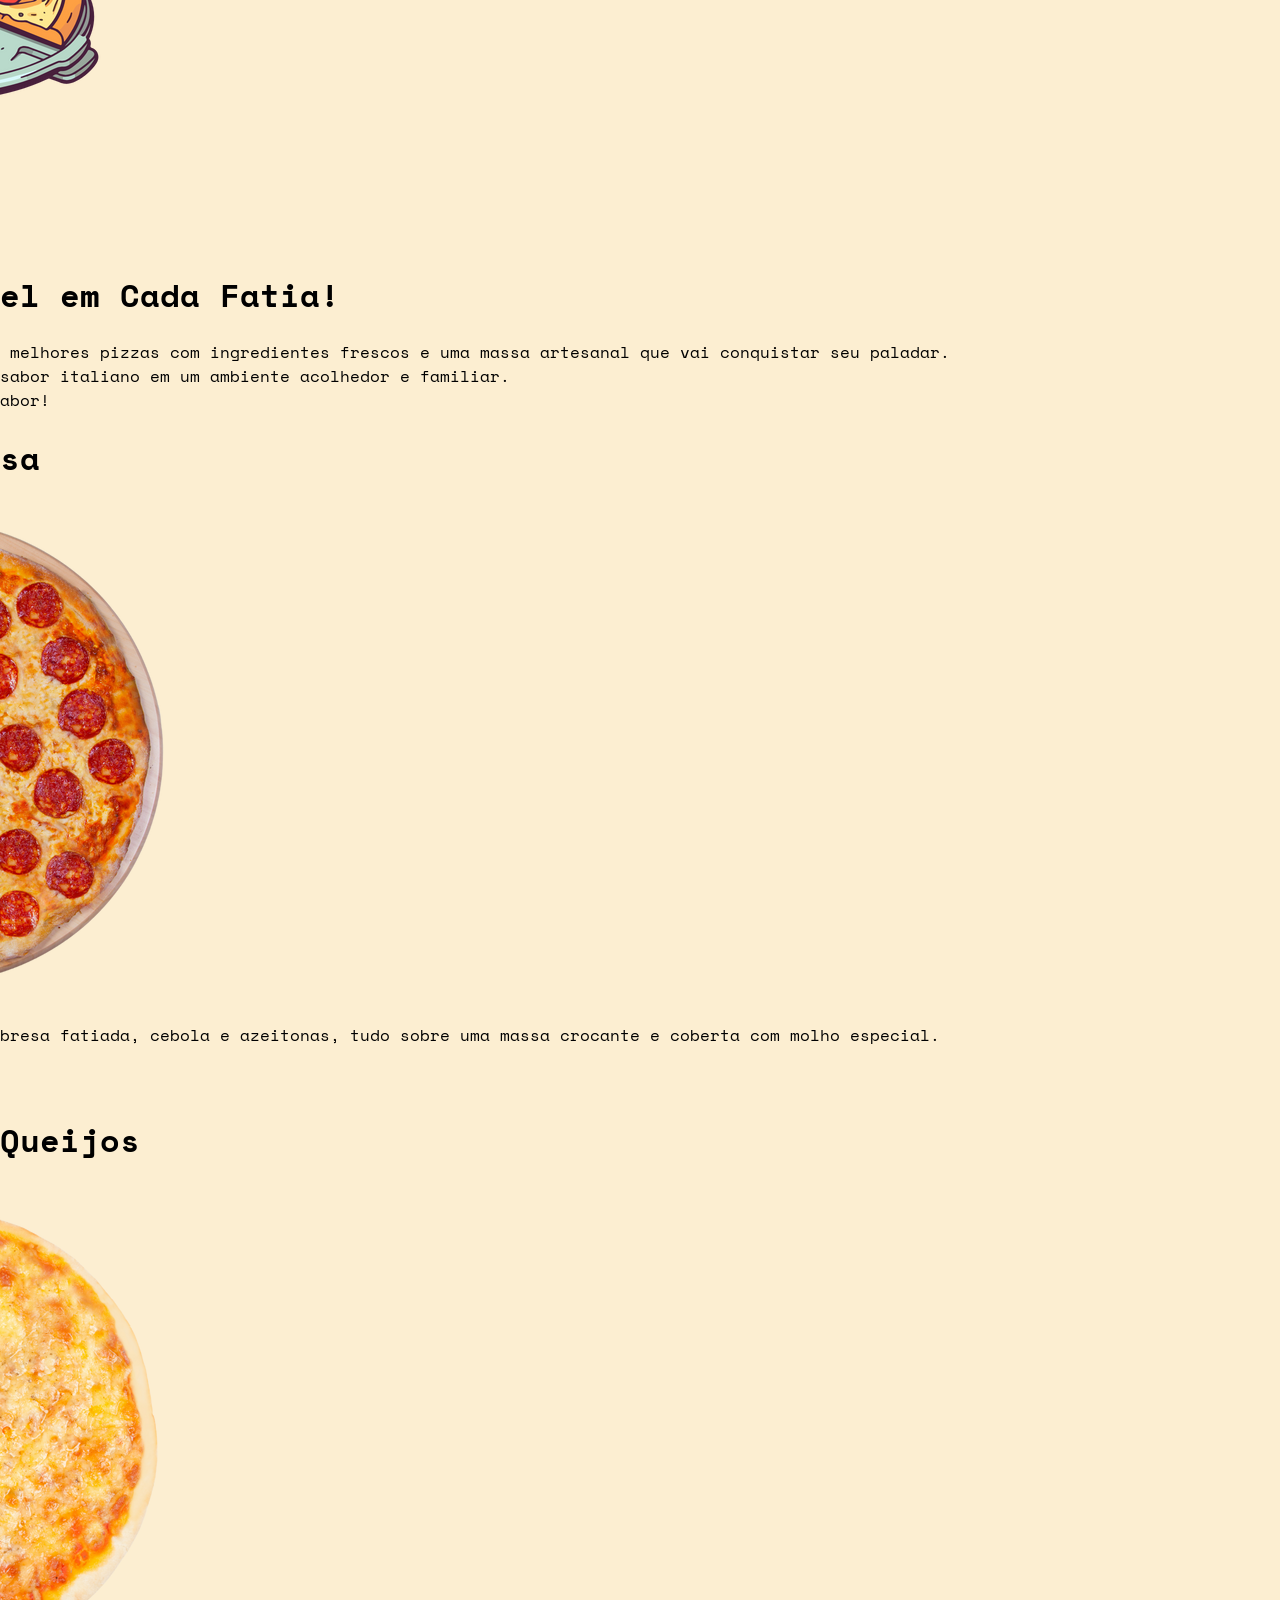
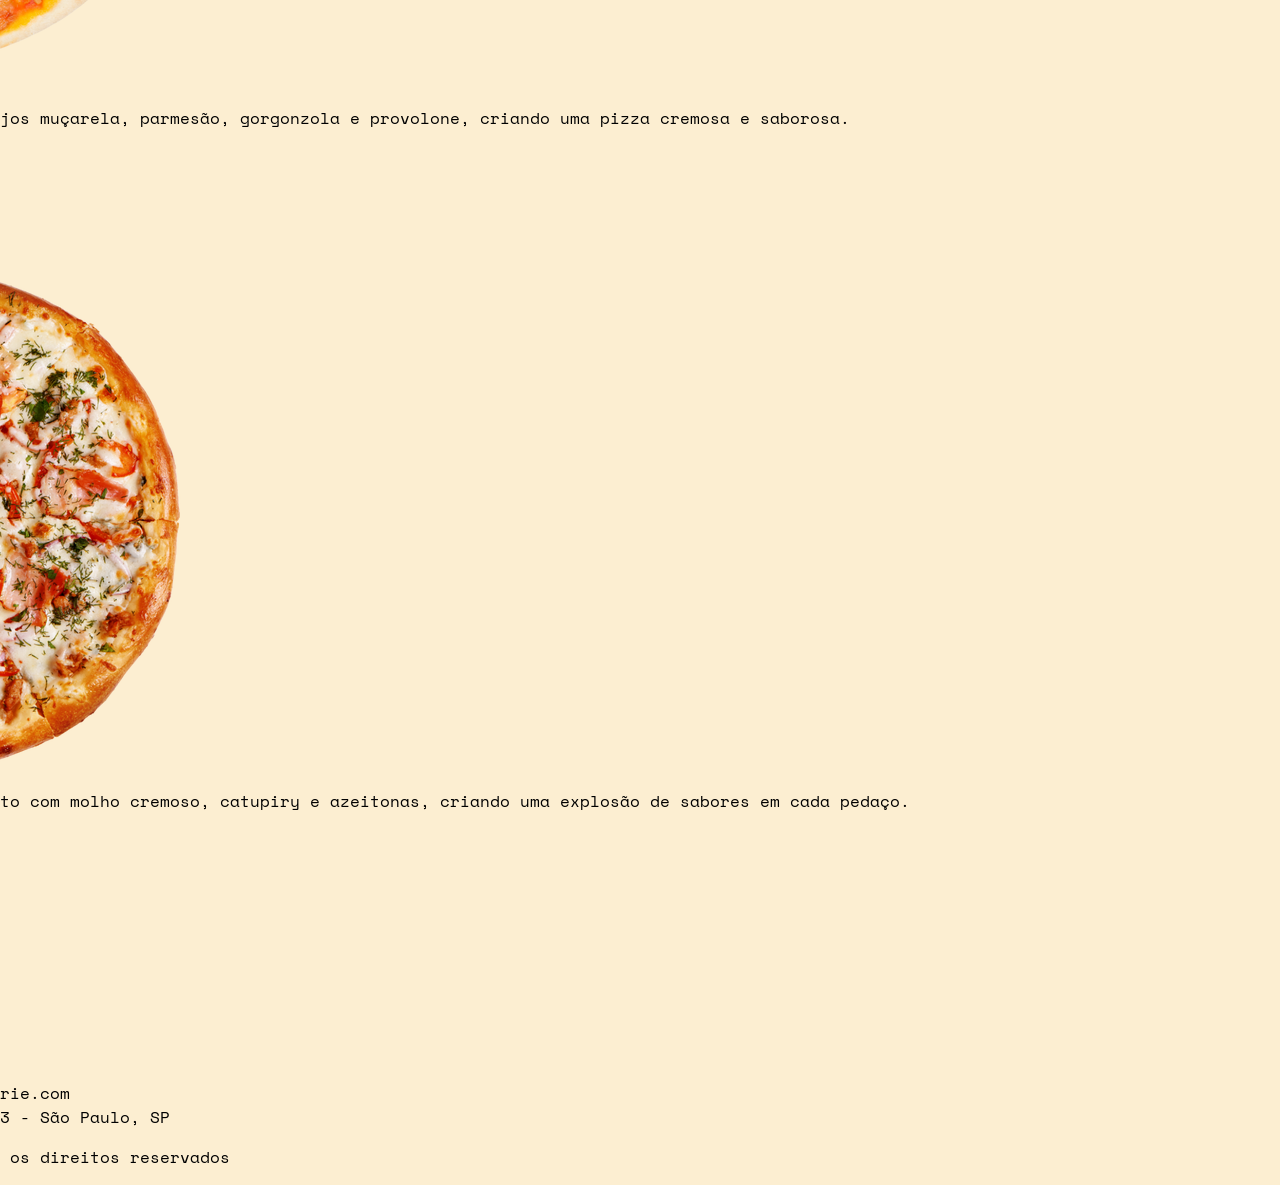
<file: index.html>
<!DOCTYPE html>
<html lang="pt-BR">

<head>
    <meta charset="UTF-8">
    <meta name="viewport" content="width=device-width, initial-scale=1.0">
    <title>Pizzaria Barbieri</title>

    <!-- Fontes Space Mono -->
    <link rel="preconnect" href="https://fonts.googleapis.com">
    <link rel="preconnect" href="https://fonts.gstatic.com" crossorigin>
    <link href="https://fonts.googleapis.com/css2?family=Space+Mono:ital,wght@0,400;0,700;1,400;1,700&display=swap"
        rel="stylesheet">

    <!-- Fontes Lexend -->
    <link rel="preconnect" href="https://fonts.googleapis.com">
    <link rel="preconnect" href="https://fonts.gstatic.com" crossorigin>
    <link href="https://fonts.googleapis.com/css2?family=Lexend:wght@100..900&display=swap" rel="stylesheet">


    <!-- CSS -->
    <link rel="stylesheet" href="./css/styles.css">
</head>

<body>

    <header class="header">
        <div class="itensHeader">
            <a href="./index.html">
            <img alt="logo-main" src="./imagens/logo-pizzaria2.png">
            </a>
            <div class="botoes">
                <a href="./loginC.html" class="login">Login</a>
                <a href="./cadastroC.html" class="cadastro">Cadastro</a>
            </div>
        </div>
    </header>

    <div class="container">
        <img alt="primeira-img" src="./imagens/primeira-img.png">

        <div class="pequena-pizza">
            <img alt="pequena-pizza" src="./imagens/pequena-pizza.png">
        </div>

        <div class="infos">
            <h1>Sabor Incomparável em Cada Fatia!</h1>
            <p>Na nossa pizzaria, preparamos as melhores pizzas com ingredientes frescos e uma massa artesanal que vai
                conquistar seu paladar. <br> 
                Venha experimentar o verdadeiro sabor italiano em um ambiente acolhedor e
                familiar.<br> 
                Cada mordida é uma explosão de sabor!<br>
            </p>
        </div>

        <div class="tipos-pizza">
            <div class="pizza1">
                <h1>Pizza de Calabresa</h1>
                <img alt="calabrsa" src="./imagens/calabresa.png">
                <div class="pizza-">
                    <p>
                        Uma deliciosa combinação de calabresa
                        fatiada, cebola e azeitonas, tudo
                        sobre uma massa crocante e coberta
                        com molho especial. <br><br>R$ 55,90

                    </p>
                </div>
            </div>

            <div class="pizza2">
                <h1>Pizza de Quatro-Queijos</h1>
                <img alt="calabrsa" src="./imagens/quatro-queijos.png">
                <div class="pizza-">
                    <p>
                        Uma mistura irresistível de queijos muçarela, 
                        parmesão, gorgonzola e provolone, 
                        criando uma pizza cremosa e saborosa.<br><br>R$ 54,90
                    </p>
                </div>
            </div>

            <div class="pizza3">
                <h1>Pizza de Frango</h1>
                <img alt="calabrsa" src="./imagens/frango.png">
                <div class="pizza-">
                    <p>
                        Frango desfiado temperado, coberto com molho cremoso, 
                        catupiry e azeitonas, criando uma explosão de 
                        sabores em cada pedaço.<br><br>R$ 56,90
                    </p>
                </div>
            </div>
        </div>

        <div class="cadastro-pizza">

            <div class="cPizza">
            <button onclick="abrirPopupCadastro()">Cadastre uma Pizza!</button>
            </div>

            

        </div>


        <footer class="rodape">
            <div class="containerR">
              <div class="infoR">
                <h3>Pizzaria Barbieri</h3>
                <p>O melhor sabor em cada fatia!</p>
              </div>
              <div class="contatoR">
                <h4>Contato</h4>
                <ul>
                  <li>Telefone: (11) 1234-5678    </li>
                  <li>Email: contato@pizzariabarberie.com    </li>
                  <li>Endereço: Rua das Pizzas, 123 - São Paulo, SP   </li>
                </ul>
              </div>
            <div class="copyrightR">
              <p>&copy; 2025 Pizzaria Barbieri - Todos os direitos reservados</p>
            </div>
          </footer>
    </div>

    <script src="js/cadastropizza.js"></script>
</body>
</html>
</file>
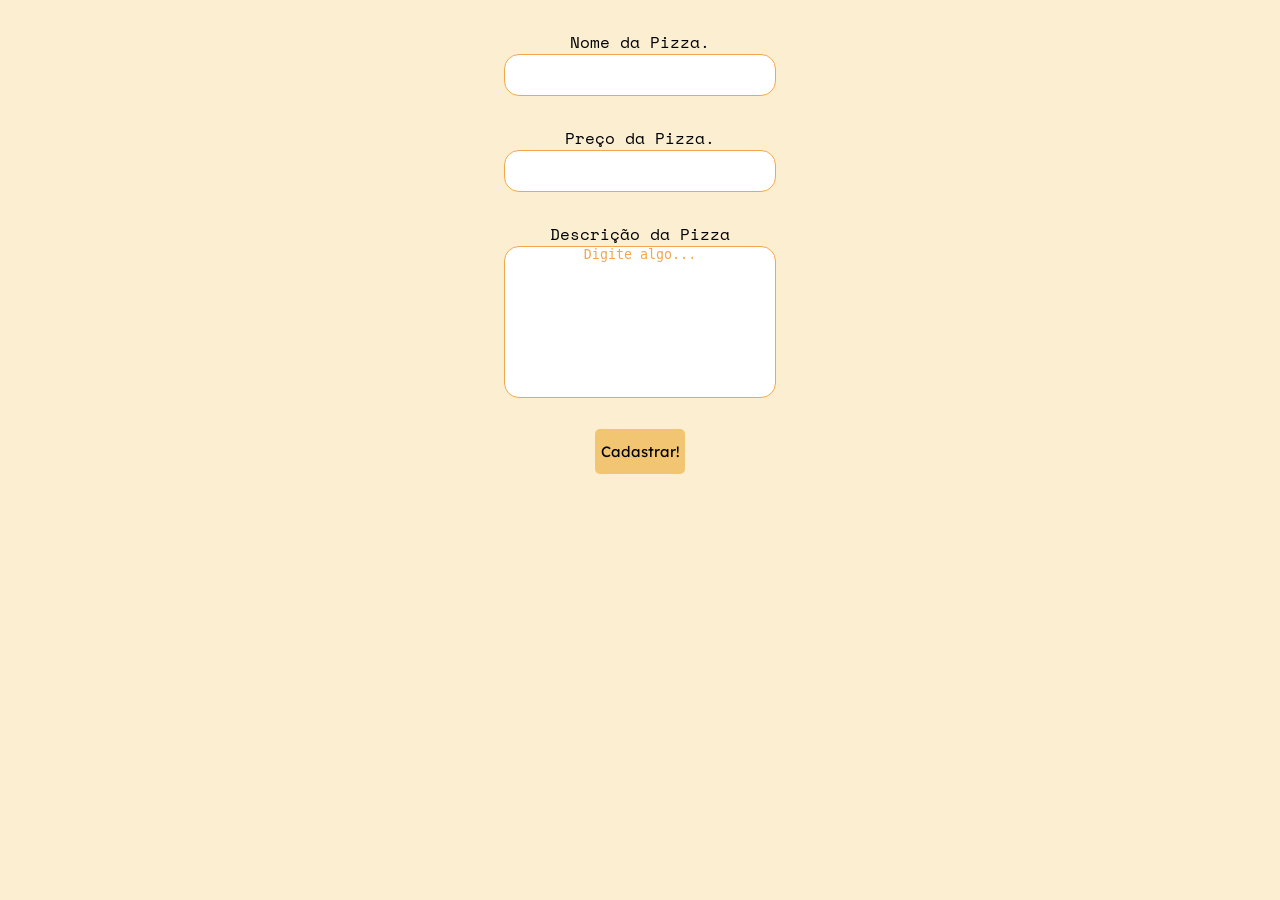
<file: cadastroP.html>
<!DOCTYPE html>
<html lang="pt-BR">

<head>
    <meta charset="UTF-8">
    <meta name="viewport" content="width=device-width, initial-scale=1.0">
    <title>Cadastro Barbieri</title>

    <!-- Fontes Space Mono -->
    <link rel="preconnect" href="https://fonts.googleapis.com">
    <link rel="preconnect" href="https://fonts.gstatic.com" crossorigin>
    <link href="https://fonts.googleapis.com/css2?family=Space+Mono:ital,wght@0,400;0,700;1,400;1,700&display=swap"
        rel="stylesheet">

    <!-- Fontes Lexend -->
    <link rel="preconnect" href="https://fonts.googleapis.com">
    <link rel="preconnect" href="https://fonts.gstatic.com" crossorigin>
    <link href="https://fonts.googleapis.com/css2?family=Lexend:wght@100..900&display=swap" rel="stylesheet">


    <!-- CSS -->
    <link rel="stylesheet" href="./css/cadastroP.css">
</head>

<body>

    <div class="container">


        <div class="forms">
            <form>
                    <div class="nome">
                        <p>Nome da Pizza.</p>
                        <input type="text" required>
                    </div>

                    <div class="preco">
                        <p>Preço da Pizza.</p>
                        <input type="text" required>
                    </div>

                    <div class="descrição">
                        <p>Descrição da Pizza</p>
                         <textarea class="text" placeholder="Digite algo..." required></textarea>
                    </div>

        </div>

            <input class="continua" type="submit" value="Cadastrar!">

        </form>        


    </div>





</body>
</html>
</file>
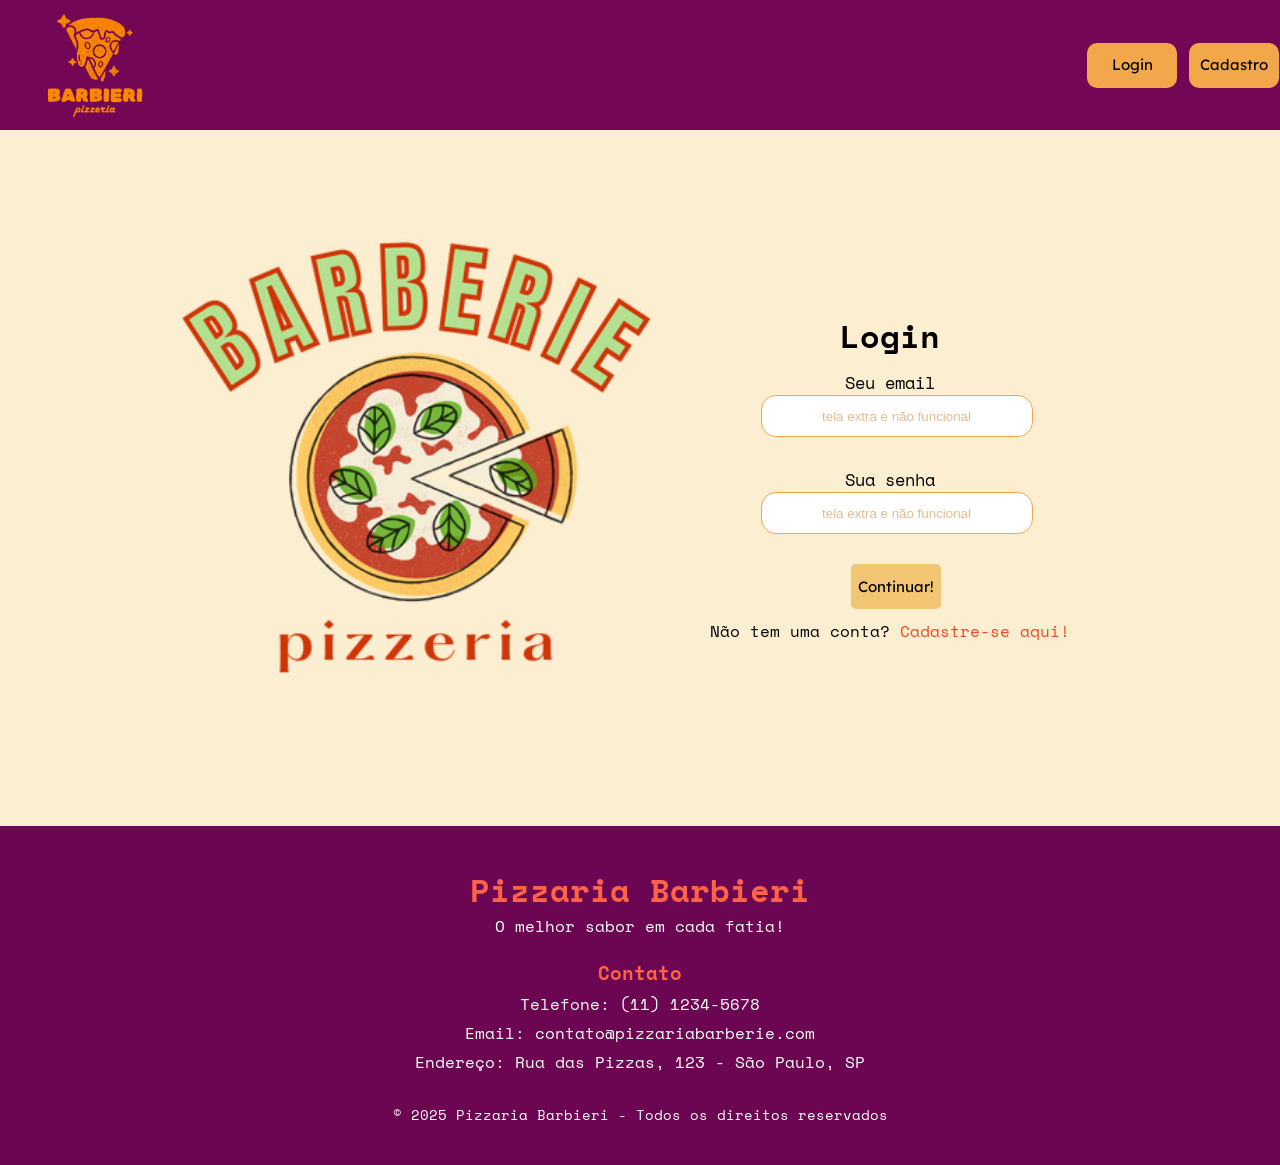
<file: loginC.html>
<!DOCTYPE html>
<html lang="pt-BR">

<head>
    <meta charset="UTF-8">
    <meta name="viewport" content="width=device-width, initial-scale=1.0">
    <title>Cadastro Barbieri</title>

    <!-- Fontes Space Mono -->
    <link rel="preconnect" href="https://fonts.googleapis.com">
    <link rel="preconnect" href="https://fonts.gstatic.com" crossorigin>
    <link href="https://fonts.googleapis.com/css2?family=Space+Mono:ital,wght@0,400;0,700;1,400;1,700&display=swap"
        rel="stylesheet">

    <!-- Fontes Lexend -->
    <link rel="preconnect" href="https://fonts.googleapis.com">
    <link rel="preconnect" href="https://fonts.gstatic.com" crossorigin>
    <link href="https://fonts.googleapis.com/css2?family=Lexend:wght@100..900&display=swap" rel="stylesheet">


    <!-- CSS -->
    <link rel="stylesheet" href="./css/loginC.css">
</head>

<body>

    <header class="header">
        <div class="itensHeader">
            <a href="./index.html">
                <img alt="logo-main" src="./imagens/logo-pizzaria2.png">
            </a>
            <div class="botoes">
                <a href="./loginC.html" class="login">Login</a>
                <a href="./cadastroC.html" class="cadastro">Cadastro</a>
            </div>
        </div>
    </header>
    
    <div class="container">

        <img alt="logo" src="./imagens/logo-pizzaria.png">

        <div class="forms">
            <h1>Login</h1>
            <form action="./loginC.html" method="POST">

            <div class="emailL">
                <p>Seu email</p>
                <input type="email" placeholder="tela extra e não funcional" required>
            </div>

            <div class="senhaL">
                <p>Sua senha</p>
                <input type="password" placeholder="tela extra e não funcional" required>
            </div>

            <input class="continua" type="submit" value="Continuar!">

            </form>

            <div class="nao-tem">
                <p class="tem-login">Não tem uma conta? <a href="./cadastroC.html">Cadastre-se aqui!</a></p>
            </div>

        </div>


    </div>





    <footer class="rodape">
        <div class="containerR">
            <div class="infoR">
                <h3>Pizzaria Barbieri</h3>
                <p>O melhor sabor em cada fatia!</p>
            </div>
            <div class="contatoR">
                <h4>Contato</h4>
                <ul>
                    <li>Telefone: (11) 1234-5678 </li>
                    <li>Email: contato@pizzariabarberie.com </li>
                    <li>Endereço: Rua das Pizzas, 123 - São Paulo, SP </li>
                </ul>
            </div>
            <div class="copyrightR">
                <p>&copy; 2025 Pizzaria Barbieri - Todos os direitos reservados</p>
            </div>
    </footer>

</body>
</html>
</file>
<file: css/styles.css>
body {
    background-color:#fceed1;
    display: flex;
    justify-content: center;
    align-items: center;
    flex-direction: column;
    height: 100vh;
    font-family: 'Space Mono', sans-serif;
}

.principal {
    text-align: center;
    width: 350px;
}

.principal img{
    width: 300px;
}

.campo-nome input{
    border-radius: 40px;
}

.idade input{
    border-radius: 30px;
}

.email input{
    border-radius: 30px;
}

.
</file>
<file: css/cadastroP.css>
*{
    margin: 0;
    padding: 0;
}

/* Body */
body{
    background-color:#fceed1;
    font-family: 'Space Mono', serif;
}

.container {
    display: flex;
    position: relative;
    text-align: center;
    align-items: center;
    justify-content: center;
    flex-direction: column;
}

.forms{
  display: flex;
  align-items: center;
  justify-content: center;
  position: relative;
  top: 30px;
}

.forms input{
  width: 270px;
  height: 40px;
  border: 1px solid #F2A74B;
  background-color: white;
  border-radius: 15px;
  margin-bottom: 30px;
  text-align: center;
  color: #F2A74B;
}

.text{
  width: 270px;
  height: 150px;
  border: 1px solid #F2A74B;
  background-color: white;
  border-radius: 15px;
  margin-bottom: 30px;
  text-align: center;
  color: #F2A74B;
}

textarea{
  resize: none;
}

textarea::placeholder{
  align-items: center;
  justify-content: center;
  color: #F2A74B;
}

.forms input:hover,
.text:hover{
    background-color: whitesmoke;
    border-color: #9c692a;
}
.forms input:focus,
.text:focus{
    caret-color: #F2A74B;
    border-color: #9c692a;
}

.forms .img input{
  border: 1px solid #F2A74B;
  width: 285px;
  height: 20px;
  background-color: white;
  border-radius: 15px;
  margin-bottom: 30px;
  text-align: center;
  color: #F2A74B;
  cursor: pointer;
}

.tipo select{
  width: 100px;
  height: 40px;
  border: 1px solid #F2A74B;
  background-color: white;
  border-radius: 15px;
  margin-bottom: 30px;
  text-align: center;
  color: #F2A74B;
}

.continua
{
    font-family: 'Lexend', serif;
    font-size: 15px;
    height: 45px;
    width: 90px;
    background-color: #F2C572;
    color: black;
    text-align: center;
    line-height: 43px;
    border: none;
    cursor: pointer;
    border-radius: 5px;
    align-items: center;
    justify-content: center;
    position: relative;
    top: 25px;
}
</file>
<file: css/loginC.css>
*{
    margin: 0;
    padding: 0;
}


/* Header */
header {
    background-color: #730756;
    height: 130px;
}
.itensHeader{
    position: relative;
    display: flex;
    flex-direction: row;
}
header img{
    width: 170px;
    display: flex;
    position: relative;
    bottom: 18px;
    left: 10px;
}
.botoes{
    position: absolute;
    display: flex;
    left: 84%;
    top: 45px;
    align-items: center;
    justify-content: center;
    height: 40px;
}
.botoes .login,
.botoes .cadastro{
    font-family: 'Lexend', serif;
    font-size: 15px;
    text-decoration: none;
    height: 45px;
    width: 90px;
    margin-left: 12px;
    border-radius: 10px;
    background-color: #F2A74B;
    color: black;
    text-align: center;
    line-height: 43px;
    border: none;
    cursor: pointer;
}
.botoes .login:hover,
.botoes .cadastro:hover{
    background-color: #ee9229;
    color: black;
}   
.botoes .login:active,
.botoes .cadastro:active{
    color: white;
    background-color: #720b31;
}
/* Fim Header */

/* Body */
body{
    background-color:#fceed1;
    font-family: 'Space Mono', serif;
    display: flex;
    flex-direction: column;
}

.container {
    display: flex;
    position: relative;
    text-align: center;
    align-items: center;
    justify-content: center;
    right: 100px;
}
.container img{
    width: 700px;
    position: relative;
    left: 50px;
}

.forms h1{
    margin-bottom: 10px;
}
.forms{
    display: flex;
    flex-direction: column;
  align-items: center;
}

.emailL input,
.senhaL input{
    width: 270px;
    height: 40px;
    border: 1px solid #F2A74B;
    background-color: white;
    border-radius: 15px;
    margin-bottom: 30px;
    text-align: center;
    color: #F2A74B;
    margin-left: 13px;
}

.emailL input:hover,
.senhaL input:hover{
    background-color: whitesmoke;
    border-color: #9c692a;
}
.emailL input:focus,
.senhaL input:focus{
    caret-color: #F2A74B;
    border-color: #9c692a;
}
.emailL input::placeholder,
.senhaL input::placeholder{
    align-items: center;
    justify-content: center;
    color: #ce8e4098;
}
.emailL input:hover::placeholder,
.senhaL input:hover::placeholder{
    background-color: whitesmoke;
    border-color: #9c692a;
    color: #F2A74B;
}
.emailL input:focus::placeholder,
.senhaL input:focus::placeholder{
    caret-color: #F2A74B;
    border-color: #9c692a;
    color: whitesmoke;
}

.emailL p,
.senhaL p{
    font-size: 17px;
    text-align: center;
}




.continua
{
    font-family: 'Lexend', serif;
    font-size: 15px;
    text-decoration: none;
    margin-left: 12px;
    height: 45px;
    width: 90px;
    background-color: #F2C572;
    color: black;
    text-align: center;
    line-height: 43px;
    border: none;
    cursor: pointer;
    border-radius: 5px;
    position: relative;
}
.continua:hover{
    background-color: #F2A679;
    color: black;
}   
.continua:active{
    color: white;
    background-color: #F29188;
}
.nao-tem{
    margin-top: 10px;
}
.nao-tem a{
    text-decoration: none;
    color: #F24822;
}




/* Rodapé */
.rodape {
    background-color: #6d0652;  
    color: #fff;  
    padding: 40px 20px;

  }
  .containerR{
    text-align: center;
  }
  .infoR h3 {
    font-size: 2rem;
    text-align: center;
    color: #ff6347;
  }
  .infoR p {
    font-size: 1rem;
  }
  
  /* Estilo da seção de contato */
  .contatoR h4 {
    font-size: 1.2rem;
    margin-bottom: 5px;
    margin-top: 20px;
    color: #ff6347;
  }
  
  .contatoR ul {
    list-style-type: none;
    padding: 0;
    display: flex;
    flex-direction: column;
  }
  
  .contatoR li {
    margin-bottom: 5px;
    font-size: 1rem;
  }

  /* Estilo do Copyright */
  .copyrightR {
    text-align: center;
    margin-top: 25px;
    font-size: 0.9rem;
  }
  /* Fim Rodapé */
</file>
